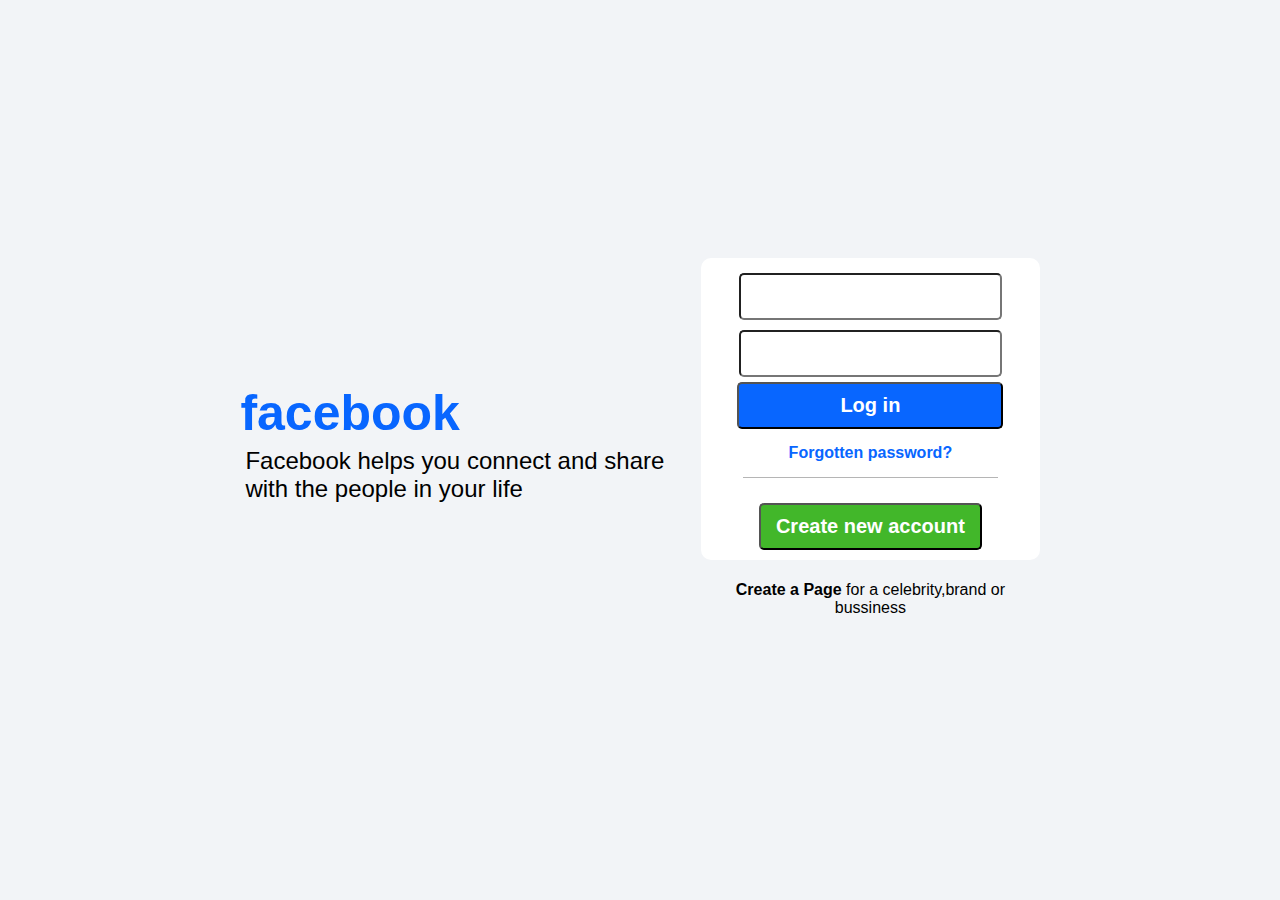
<file: index.html>
<!DOCTYPE html>
<html lang="en">
<head>
    <meta charset="UTF-8">
    <meta name="viewport" content="width=device-width, initial-scale=1.0">
    <link rel="stylesheet" href="style.css">
    <title>Facebook login</title>
</head>
<body>
    <main>
    <div class="div1">
        <h1>facebook</h1>
        <h2>Facebook helps you connect and share with the people in your life</h2>
    </div>
    <div class="div2">
        <form>
            <input type="text" required>
            <input type="password" required> <br>
            <button><a href="homepage/index.html">Log in</a></button>
            <p class="p1">Forgotten password?</p>
            <button class="btn2">Create new account</button>
        </form>
        <p class="p2"><span>Create a Page</span> for a celebrity,brand or bussiness</p>
    </div>
</main>
</body>
</html>
</file>
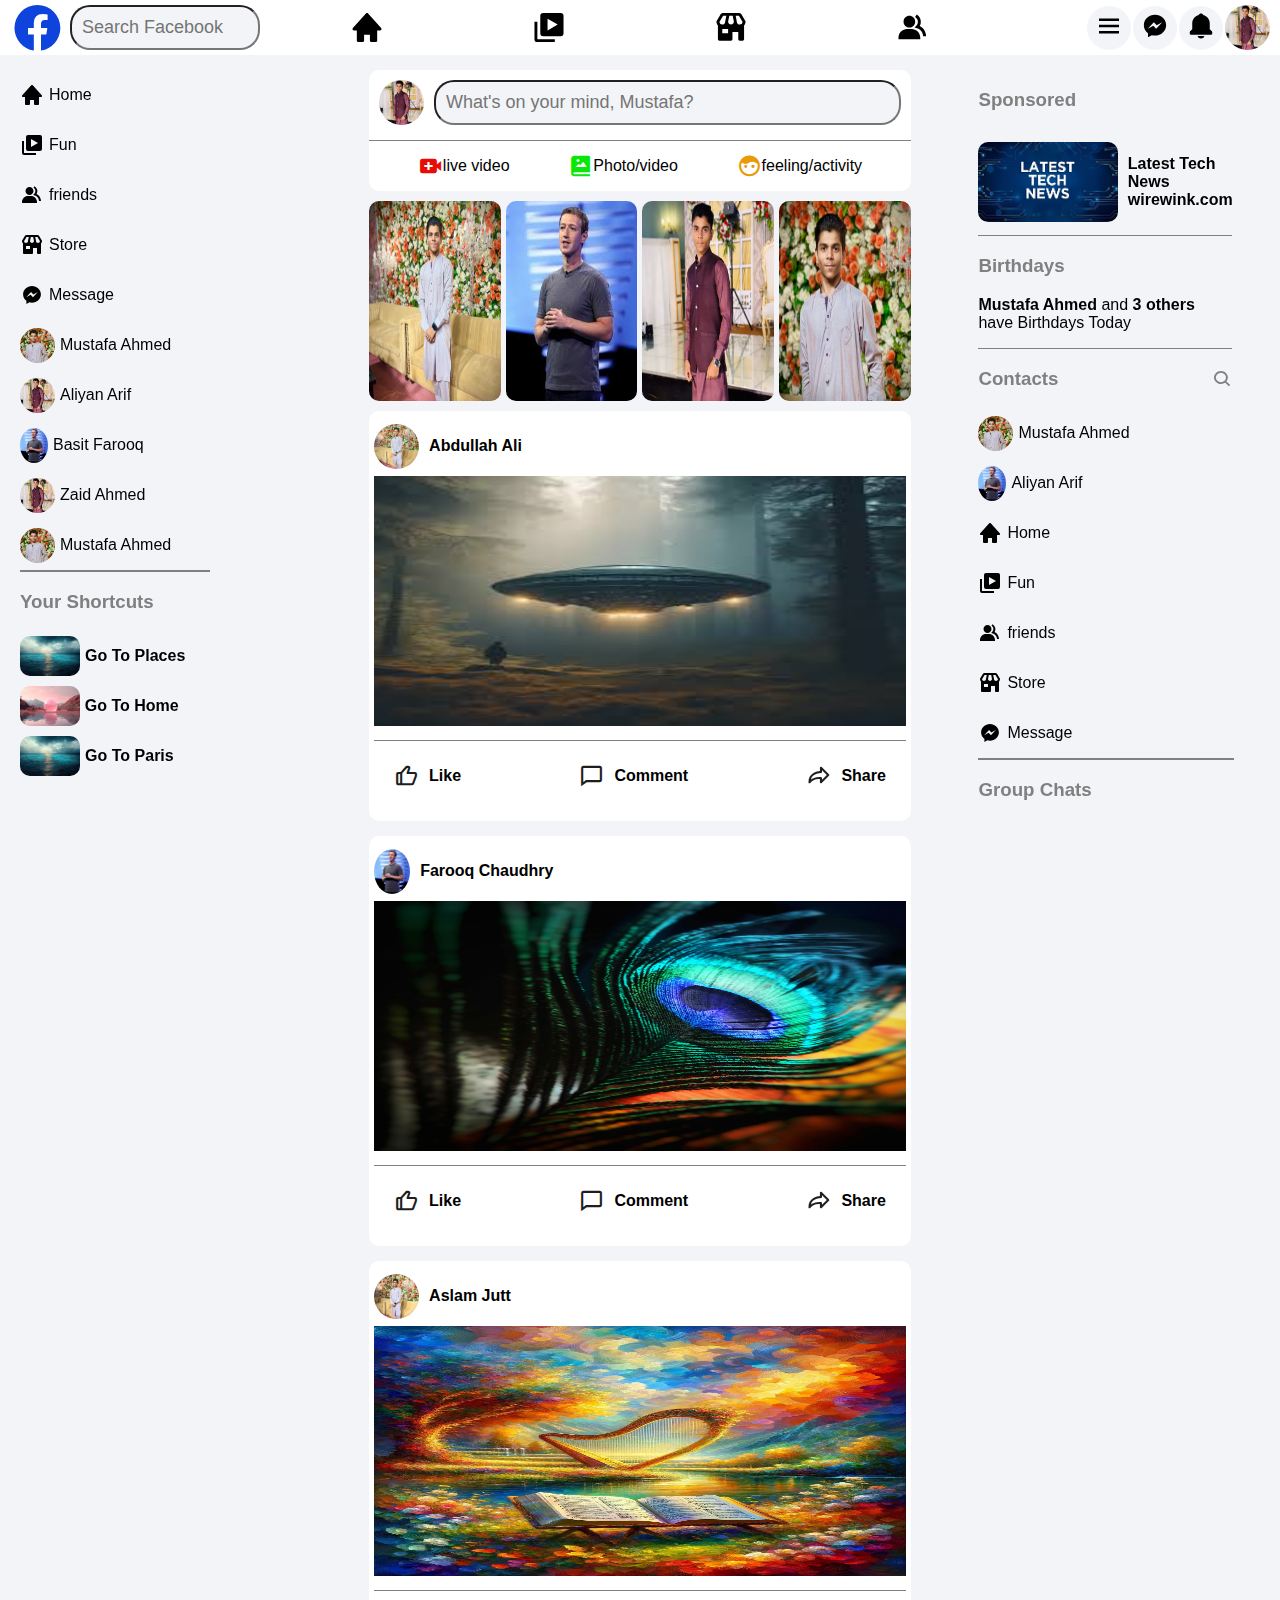
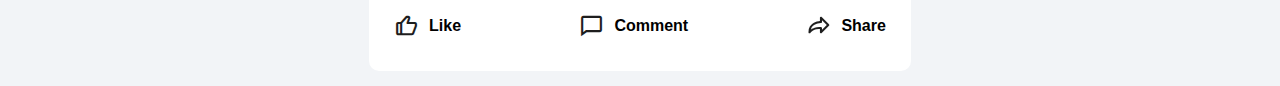
<file: homepage/index.html>
<!DOCTYPE html>
<html lang="en">
<head>
    <meta charset="UTF-8">
    <meta name="viewport" content="width=device-width, initial-scale=1.0">
    <link rel="stylesheet" href="style.css">
    <link rel="stylesheet"
    href="https://unpkg.com/boxicons@latest/css/boxicons.min.css">
    <title>Facebook</title>
</head>
<body>
    <!-- header -->
    <header>

        <!-- header div1 -->
        <div class="head-div1">
            <i class='bx bxl-facebook-circle' style='color:#0e44dc'></i>
            <input type="text" placeholder="Search Facebook" >
        </div>


        <!-- headed div2 -->
        <div class="head-div2">
            <img src="image/bxs-home.svg" alt="" class="hover-img">
            <img src="image/bxs-videos.svg" alt="" class="hover-img">
            <img src="image/bxs-store.svg" alt="" class="hover-img">
            <img src="image/bxs-group.svg" alt="" class="hover-img">
        </div>


        <!-- header div3 -->
        <div class="head-div3">
            <div>
            <img src="image/bx-menu.svg" alt="" class="h-div3-img"> 
        </div>
        <div>
            <img src="image/bxl-messenger.svg" alt="" class="h-div3-img">
        </div>
        <div>
            <img src="image/bxs-bell.svg" alt="" class="h-div3-img">

        </div>
            <img src="image/IMG_20240426_185031_527.jpg" alt="" class="h-div3-limg">
        </div>
    </header>

    <!-- main -->
    <main>
        <!-- aside1 -->
        <aside class="aside1">
      
            <!-- aside-div1 -->
            <div class="aside1-div1">
                <img src="image/bxs-home.svg" alt="">
                <p>Home</p>
            </div>
            <div class="aside1-div1">
                <img src="image/bxs-videos.svg" alt="">
                <p>Fun</p>
            </div>
            <div class="aside1-div1">
                <img src="image/bxs-group.svg" alt="">
                <p>friends</p>
            </div>
            <div class="aside1-div1">
                <img src="image/bxs-store.svg" alt="">
                <p>Store</p>
            </div>
            <div class="aside1-div1">
                <img src="image/bxl-messenger.svg" alt="">
                <p>Message</p>
            </div>
            <div class="aside1-div1">
                <img src="image/IMG_20240629_150115_448.jpg" alt="" class="aside1-div1img">
                <p>Mustafa Ahmed</p>
            </div>
            <div class="aside1-div1">
                <img src="image/IMG_20240426_185031_527.jpg" alt="" class="aside1-div1img">
                <p>Aliyan Arif</p>
            </div>
            <div class="aside1-div1">
                <img src="image/aaal.jpeg" alt="" class="aside1-div1img">
                <p>Basit Farooq</p>
            </div>
            <div class="aside1-div1">
                <img src="image/IMG_20240426_185031_527.jpg" alt="" class="aside1-div1img">
                <p>Zaid Ahmed</p>
            </div>
            <div class="aside1-div1">
                <img src="image/IMG_20240629_150115_448.jpg" alt="" class="aside1-div1img">
                <p>Mustafa Ahmed</p>
            </div>

            
            <!-- aside-border --> 
            <div class="border"></div>
           

            <!--aside-lastdiv -->
            <div class="aside1-lastdiv">
            <h3>Your Shortcuts</h3>
            <div class="aside1-lastdiv-div">
                <img src="image/download.jpeg" alt="" class="aside1-lastdiv-img">
                <p>Go To Places</p>
            </div>
            <div class="aside1-lastdiv-div">
                <img src="image/subhome-ai.jpeg" alt="" class="aside1-lastdiv-img">
                <p>Go To Home</p>
            </div>
            <div class="aside1-lastdiv-div">
                <img src="image/download.jpeg" alt="" class="aside1-lastdiv-img">
                <p>Go To Paris</p>
            </div>
            </div>
        </aside>

        <!-- section -->
        <section>

            <!-- section-div1 -->
           <div class="secmaindiv1">
            <div class="sec-div1">
                <img src="image/IMG_20240426_185031_527.jpg" alt="" class="sec-div1-img">
                <input type="text" placeholder="What's on your mind, Mustafa?" class="sec-div1-input">
            </div>
            <div class="border2"></div>

             <!-- section-div2 -->
            <div class="sec-div2"> 
                <div>
                    <i class='bx bxs-video-plus'  style='color:#e80c07'  ></i>
                    <p>live video</p>
                </div>
                <div>
                    <i class='bx bxs-photo-album' style='color:#08e807'  ></i>
                    <p>Photo/video</p>
                </div>
                <div> <i class='bx bxs-face' style='color:#e89a07'  > </i>
                    <p>feeling/activity</p>
                </div>
    
            </div>
            
             <!-- section-div3 -->
        </div>
        <div class="sec-div3">
            <img src="image/IMG_20240629_150115_484.jpg" alt="" class="sec-div3-img">
            <img src="image/aaal.jpeg" alt="" class="sec-div3-img">
            <img src="image/IMG_20240426_185031_527.jpg" alt="" class="sec-div3-img">
            <img src="image/IMG_20240629_150115_448.jpg" alt="" class="sec-div3-img">
        </div>

         <!-- section-lastdiv1 -->
        <div class="sec-lastdiv">
            <div><img src="image/IMG_20240629_150115_484.jpg" alt="" class="sec-div1-img">
                <p>Abdullah Ali</p></div>
            <img src="image/sec3i.jpeg" alt="" class="sec-lastdivimg">
            <div class="sec-lastdiv-last">
                <div>
                    <i class='bx bx-like' style='color:#1e1e1e'  ></i>
                <p>Like</p>
                </div>
                <div>
                    <i class='bx bx-comment' style='color:#1e1e1e' ></i>
                    <p>Comment</p>
                </div>
                <div>
                    <i class='bx bx-share bx-flip-horizontal' style='color:#1e1e1e' ></i>
                    <p>Share</p>
                </div>
            </div>
        </div>

        <!-- section-lastdiv2 -->
        <div class="sec-lastdiv2">
            <div><img src="image/aaal.jpeg" alt="" class="sec-div1-img">
                <p>Farooq Chaudhry</p></div>
            <img src="image/sec2i.jpg" alt="" class="sec-lastdiv2img">
            <div class="sec-lastdiv2-last">
                <div>
                    <i class='bx bx-like' style='color:#1e1e1e'  ></i>
                <p>Like</p>
                </div>
                <div>
                    <i class='bx bx-comment' style='color:#1e1e1e' ></i>
                    <p>Comment</p>
                </div>
                <div>
                    <i class='bx bx-share bx-flip-horizontal' style='color:#1e1e1e' ></i>
                    <p>Share</p>
                </div>
            </div>
        </div>

        <!-- section-lastdiv3 -->
        <div class="sec-lastdiv3">
            <div><img src="image/IMG_20240629_150115_413.jpg" alt="" class="sec-div1-img">
                <p>Aslam Jutt</p></div>
            <img src="image/seci.png" alt="" class="sec-lastdiv3img">
            <div class="sec-lastdiv3-last">
                <div>
                    <i class='bx bx-like' style='color:#1e1e1e'  ></i>
                <p>Like</p>
                </div>
                <div>
                    <i class='bx bx-comment' style='color:#1e1e1e' ></i>
                    <p>Comment</p>
                </div>
                <div>
                    <i class='bx bx-share bx-flip-horizontal' style='color:#1e1e1e' ></i>
                    <p>Share</p>
                </div>
            </div>
        </div>
       
        </section>
      
        <!-- aside2 -->
        <aside class="aside2">
            <h3>Sponsored</h3>

            <!-- aside2-div1 -->
            <div class="aside2-div1">
                <img src="image/aside2.jpg" alt="" class="aside2img">
                <p>Latest Tech News <br>wirewink.com</p>
            </div>

            <!-- aside2-div2-->
            <div class="aside2-div2">    
                <h3> Birthdays</h3>
                <p><span>Mustafa Ahmed </span>and <span>3 others</span> have Birthdays Today</p>
            </div>

            <!-- aside2-div3 -->
            <div class="aside2-div3"> 
                <nav>
                    <h3>Contacts</h3>
                    <i class='bx bx-search' style='color:gray'></i>
                </nav>
                <div class="aside1-div1">
                    <img src="image/IMG_20240629_150115_448.jpg" alt="" class="aside1-div1img">
                    <p>Mustafa Ahmed</p>
                </div>
                <div class="aside1-div1">
                    <img src="image/aaal.jpeg" alt="" class="aside1-div1img">
                    <p>Aliyan Arif</p>
                </div>
                <div class="aside1-div1">
                    <img src="image/bxs-home.svg" alt="">
                    <p>Home</p>
                </div>
                <div class="aside1-div1">
                    <img src="image/bxs-videos.svg" alt="">
                    <p>Fun</p>
                </div>
                <div class="aside1-div1">
                    <img src="image/bxs-group.svg" alt="">
                    <p>friends</p>
                </div>
                <div class="aside1-div1">
                    <img src="image/bxs-store.svg" alt="">
                    <p>Store</p>
                </div>
                <div class="aside1-div1">
                    <img src="image/bxl-messenger.svg" alt="">
                    <p>Message</p>
                </div>
            </div>

            <!-- aside2-border -->
            <div class="border1"></div>

            <!-- aside2-lastdiv -->
            <div class="aside2-lastdiv">
                <h3>Group Chats</h3>
            </div>
        </aside>
    </main>
</body>
</html>
</file>
<file: style.css>
body {
    margin: 0;
    background-color: #f2f4f7;
    font-family: Arial, Helvetica, sans-serif;
}

main {
    width: 80%;
    margin: 0 auto;
    display: grid;
    grid-template-columns: 45% 35%;
    min-height: 99vh;
    align-items: center;
    justify-content: center;
    /* border: 1px solid black; */
}
.div1 {
    /* border: 1px solid black; */
    padding: 10px;
}
h1 {
    /* border: 1px solid black; */
    color: #0866ff;
    font-size: 50px;
    margin: 0;
}
h2 {
    /* border: 1px solid black; */
    font-weight: normal;
    margin: 5px;
}

.div2 {
    align-items: center;
    justify-content: center;
    display: grid;
    row-gap: 5px;
    grid-template-columns: auto;
    padding: 10px ;
}
form {
    /* border: 1px solid black; */
    text-align: center;
    background-color: #ffffff;
    padding: 10px;
    border-radius: 10px;
}
input{
    width: 75%;
   border-radius: 5px;
   padding: 10px;
   outline: none;
   margin: 5px auto;
   font-size: 20px;
}
.p1 {
    width: 80%;
    color: #0866ff;
    font-weight: bold;
    border-bottom: 1px solid #b5b5b5;
    margin: 15px auto 25px auto;
    padding-bottom: 15px;
}
button {
    width: 83.5%;
    border-radius: 5px;
    padding: 10px;
    background-color: #0866ff;
    color: #ffffff;
    font-size: 20px;
    font-weight: bold;
}
a {
    color: #ffffff;
    text-decoration: none;
}
.btn2 {
    width: 70%;
    border-radius: 5px;
    padding: 10px 2px;
    background-color: #0866ff;
    color: #ffffff;
    font-size: 20px;
    font-weight: bold;
    background-color: #42b72a;
}
.p2 {
    text-align: center;
    /* width: 90%;
    margin: 5px auto; */
}
span {
    font-weight: bold;
}



@media (max-width:768px) {
    main {
        display: flex;
        flex-direction: column;
        row-gap: 10px;
        /* justify-content: center; */
        /* padding: 0; */
    }

    .div1 {
        text-align: center;
    }
}
</file>
<file: homepage/style.css>
body {
    margin: 0;
    background-color: #f2f4f7;
    font-family: Arial, Helvetica, sans-serif;
}

/* header */
header {
    display: flex;
    align-items: center;
    justify-content: space-between;
    background-color: #ffffff;
    padding: 0px 10px;
    position: sticky;
    top: 0;
}

 /* header div1 */
.head-div1 {
    display: flex;
    align-items: center;
    column-gap: 5px;
    width: 22%;
}
.head-div1 i {
    font-size: 55px;
    background-color: #ffffff;
    color: blue;
}
input {
    background-color: #f2f4f7;
    width: 60%;
    border-radius: 20px;
    padding: 10px;
    font-size: 18px;
}

/* header div2 */
.head-div2 {
    display: flex;
    justify-content: space-between;
    width: 51%;
}
.hover-img {
    height: 35px;
    width: 15%;
}
.hover-img:hover {
    background-color: #f2f4f7;
    border-radius: 8px;
    cursor: pointer;
}

/* <!-- header div3 --> */
.head-div3 {
    width: 22%;
    display: flex;
    justify-content: end;
    align-items: center;
    column-gap: 2px;
}
.head-div3 div {
    background-color: #f2f4f7;
    border-radius: 100%;
    padding: 5px 7px;
}
.h-div3-img {
    height: 30px;
}
.h-div3-limg {
    height: 45px;
    border-radius: 50%;
}


/* main */
main {
    display: flex;
    justify-content: space-between;
    margin:15px 10px;
    min-height: 100vh;
}


/* aside1 */
.aside1 {
    width: 21%;
    padding:0 10px;
    position: fixed;
    top: 70px;
    bottom: 0;
    left: 10px;
}
.aside1:hover {
    overflow-y: scroll;
    height: 85vh;
}

/* aside1-div1 */
.aside1-div1 {
    display: flex;
    align-items: center;
    column-gap: 5px;
    font-weight: normal;
}
.aside1-div1img {
    height: 35px;
    border-radius: 50%;
}
.aside1-div1:hover {
    background-color: #bdbebf;
    border-radius: 10px;
    cursor: pointer;
}

/* aside1-border */
.border {
    border: 1px solid gray;
    width: 70%;
}

/* aside1-lastdiv */
.aside1-lastdiv-div {
    display: flex;
    align-items: center;
    column-gap: 5px;
    font-weight: 600;
}
.aside1-lastdiv-div:hover {
    background-color: #bdbebf;
    border-radius: 10px;
}
.aside1-lastdiv-img {
    height: 40px;
    border-radius: 10px;
}
h3 {
    color: gray;
}


/* section */
section {
    width: 43%;
    margin: 0 auto;
}

/* section-div1 */
.secmaindiv1 {
    background-color: #ffffff;
    border-radius: 10px;
}
.secmaindiv1:hover {
    cursor: pointer;
}
.sec-div1 {
    padding: 10px;
    display: flex;
    align-items: center;
    column-gap: 10px;
    border-bottom: 1px solid gray;
    padding-bottom: 15px;
}
.sec-div1-img {
    height: 45px;
    border-radius: 50%;
}
.sec-div1-input {
    width: 100%;
    font-size: 18px;
    outline: none;
    background-color: #f2f4f7;
}

/* section-div2 */
.sec-div2 {
    display: flex;
    justify-content: space-evenly;
    align-items: center;
    column-gap: 10px;
}
.sec-div2 div {
    display: flex;
    align-items: center;
}
.sec-div2 i{
    font-size: 25px;
}


/* section-div3 */
.sec-div3 {
    margin: 10px auto;
    display: grid;
    grid-template-columns: repeat(4,auto);
    justify-content: space-between;
    column-gap: 5px;
}
.sec-div3-img {
    height: 200px;
    width: 100%;
    border-radius: 10px;
}

/* section-last-div1 */
.sec-lastdiv {
    background-color: #ffffff;
    padding: 10px 5px;
    border-radius: 10px;
    column-gap: 5px;
}
.sec-lastdiv:hover {
    cursor: pointer;
}
.sec-lastdiv div {
    display: flex;
    column-gap: 10px;
    font-weight: bold;
    align-items: center;
}
.sec-lastdivimg {
    width: 100%;
    height: 250px;
    margin:5px 0 10px 0;
}
.sec-lastdiv-last {
    background-color: #ffffff;
    padding: 10px 20px;
    display: grid;
    grid-template-columns: repeat(3,auto);
    align-items: center;
    justify-content: space-between;
    border-top: 1px solid gray;
}
.sec-lastdiv-last div {
    display: flex;
    align-items: center;
    justify-content: start;
}
.sec-lastdiv-last div i {
    font-size: 25px;
}
.sec-lastdiv-last div:hover {
    cursor: pointer;
    text-decoration: underline;
}

/* section-last-div2 */
.sec-lastdiv2 {
    background-color: #ffffff;
    padding: 10px 5px;
    border-radius: 10px;
    column-gap: 5px;
    margin-top: 15px;
}
.sec-lastdiv2:hover {
    cursor: pointer;
}
.sec-lastdiv2 div {
    display: flex;
    column-gap: 10px;
    font-weight: bold;
    align-items: center;
}
.sec-lastdiv2img {
    width: 100%;
    height: 250px;
    margin: 5px 0 10px 0;
}
.sec-lastdiv2-last {
    background-color: #ffffff;
    padding: 10px 20px;
    display: grid;
    grid-template-columns: repeat(3,auto);
    align-items: center;
    justify-content: space-between;
    border-top: 1px solid gray;
}
.sec-lastdiv2-last div {
    display: flex;
    align-items: center;
    justify-content: start;
}
.sec-lastdiv2-last div i {
    font-size: 25px;
}
.sec-lastdiv2-last div:hover {
    cursor: pointer;
    text-decoration: underline;
}

/* section-last-div3 */
.sec-lastdiv3 {
    background-color: #ffffff;
    padding: 10px 5px;
    border-radius: 10px;
    column-gap: 5px;
    margin-top: 15px;
}
.sec-lastdiv3:hover {
    cursor: pointer;
}
.sec-lastdiv3 div {
    display: flex;
    column-gap: 10px;
    font-weight: bold;
    align-items: center;
}
.sec-lastdiv3img {
    width: 100%;
    height: 250px;
    margin:5px 0 10px 0;
}
.sec-lastdiv3-last {
    background-color: #ffffff;
    padding: 10px 20px;
    display: grid;
    grid-template-columns: repeat(3,auto);
    align-items: center;
    justify-content: space-between;
    border-top: 1px solid gray;
}
.sec-lastdiv3-last div {
    display: flex;
    align-items: center;
    justify-content: start;
}
.sec-lastdiv3-last div i {
    font-size: 25px;
}
.sec-lastdiv3-last div:hover {
    cursor: pointer;
    text-decoration: underline;
}


/*  aside2 */
.aside2 {
    width: 22%;
    padding:0 10px;
    position: fixed;
    top: 70px;
    bottom: 0;
    right: 10px;
}
.aside2:hover {
    overflow-y: scroll;
    height: 85vh;
}

/* aside2-div1 */
.aside2-div1 {
    width: 90%;
    display: flex;
    align-items: center;
    column-gap: 10px;
    border-bottom:1px solid gray ;
    padding:10px 0;
}
.aside2-div1:hover {
    cursor: pointer;
    background-color: #bdbebf;
    border-radius: 10px;
}
.aside2-div1 p{
    font-weight: bold;
}
.aside2img {
    width: 55%;
    height: 80px;
    border-radius: 10px;
}

/* aside2-div2 */
.aside2-div2 {
    border-bottom: 1px solid gray;
    width: 90%;
    cursor: pointer;
}
.aside2-div2:hover {
    background-color: #bdbebf;
    border-radius: 10px;
}
.aside2-div2 span{
    font-weight: bold;
}

/* aside2-div3 */
.aside2-div3 {
    width: 90%;
}
.aside2-div3:hover {
    cursor: pointer;
}
.aside2-div3 nav{
    display: flex;
    justify-content: space-between;
    align-items: center;
}
.aside2-div3 nav i {
    font-size: 20px;
}

/* aside2-border */
.border1 {
    border: 1px solid gray;
    width: 90%;
}

/* aside2-last-div */
.aside2-lastdiv {
    width: 90%;
}
.aside2-lastdiv:hover {
    cursor: pointer;
}





@media (max-width:768px) {
    header {
        display: flex;
        flex-direction: column;
        justify-content: space-between;
        row-gap: 10px;
    }
    .head-div1 {
        width: 100%;
    }
    .head-div1 input {
        width: 85%;
    }
    .head-div2 {
        width: 100%;
    }
    .head-div3 {
        display: none;
    }
    aside {
        display: none;
    }
    section{
        width: 100%;
    }
    .sec-div2 {
        padding:0 10px;
    }

}
</file>
